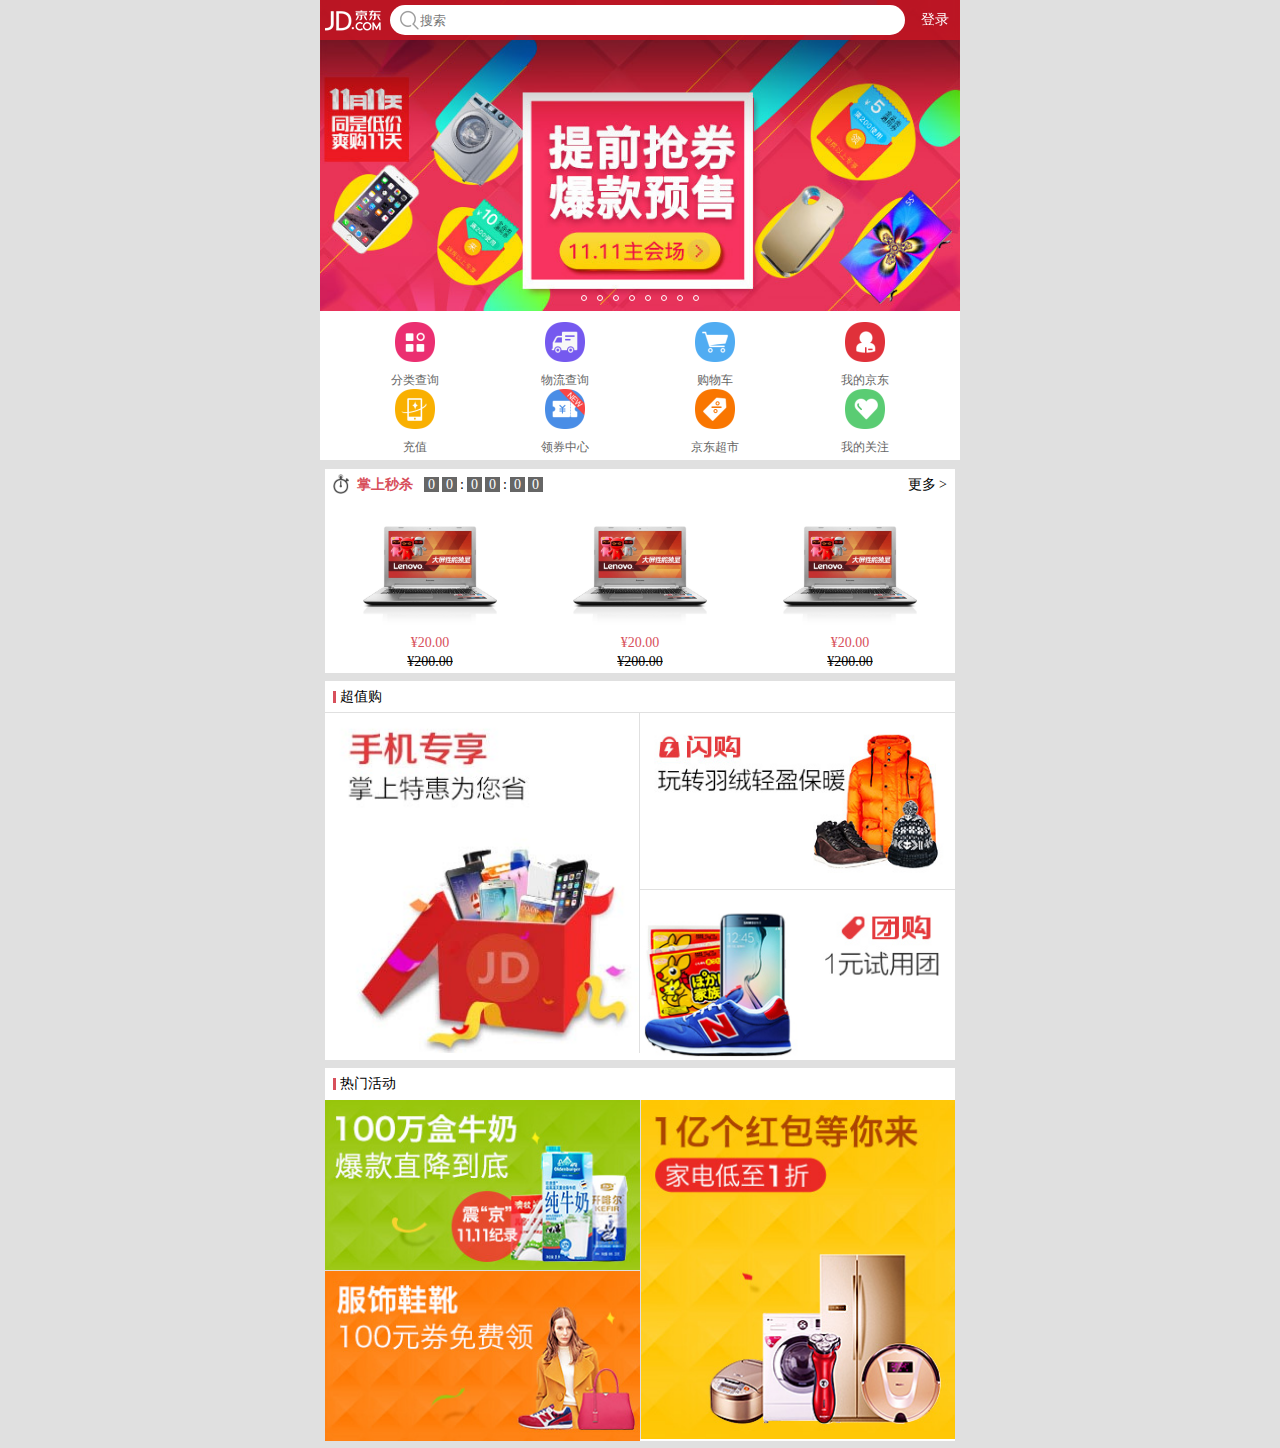
<file: index.html>
<!DOCTYPE html>
<html lang="en">
<head>
    <meta charset="UTF-8">
    <meta name="viewport" content="width=device-width, initial-scale=1.0,user-scalable=no">
    <title>京东首页</title>
    <link rel="stylesheet" href="css/base.css">
    <link rel="stylesheet" href="css/index.css">
</head>
<body>
<div class="jd_layout">
    <div class="jd_header">
        <div class="header_box">
            <a href="#" class="icon_logo"></a>
            <form action="#" class="header_search">
                <span class="icon_search"></span>
                <input type="search" class="search" placeholder="搜索">
            </form>
            <a href="#" class="login">登录</a>
        </div>
    </div>
    <div class="jd_banner">
        <ul class="jd_banner_slider clearfix">
            <li><img src="images/l8.jpg" alt=""/></li>
            <li><img src="images/l1.jpg" alt=""/></li>
            <li><img src="images/l2.jpg" alt=""/></li>
            <li><img src="images/l3.jpg" alt=""/></li>
            <li><img src="images/l4.jpg" alt=""/></li>
            <li><img src="images/l5.jpg" alt=""/></li>
            <li><img src="images/l6.jpg" alt=""/></li>
            <li><img src="images/l7.jpg" alt=""/></li>
            <li><img src="images/l8.jpg" alt=""/></li>
            <li><img src="images/l1.jpg" alt=""/></li>
        </ul>
        <ul class="jd_banner_circle clearfix">
            <li></li>
            <li></li>
            <li></li>
            <li></li>
            <li></li>
            <li></li>
            <li></li>
            <li></li>
        </ul>
    </div>
    <nav class="jd_nav">
        <ul>
            <li>
                <a href="./category.html">
                    <img src="images/nav0.png" alt=""/>
                    <p>分类查询</p>
                </a>
            </li>
            <li>
                <a href="">
                    <img src="images/nav1.png" alt=""/>
                    <p>物流查询</p>
                </a>
            </li>
            <li>
                <a href="./cart.html">
                    <img src="images/nav2.png" alt=""/>
                    <p>购物车</p>
                </a>
            </li>
            <li>
                <a href="">
                    <img src="images/nav3.png" alt=""/>
                    <p>我的京东</p>
                </a>
            </li>
            <li>
                <a href="">
                    <img src="images/nav4.png" alt=""/>
                    <p>充值</p>
                </a>
            </li>
            <li>
                <a href="">
                    <img src="images/nav5.png" alt=""/>
                    <p>领券中心</p>
                </a>
            </li>
            <li>
                <a href="">
                    <img src="images/nav6.png" alt=""/>
                    <p>京东超市</p>
                </a>
            </li>
            <li>
                <a href="">
                    <img src="images/nav7.png" alt=""/>
                    <p>我的关注</p>
                </a>
            </li>
        </ul>
    </nav>
    <main class="jd_product">
        <section class="product_box">
            <div class="product_box_top">
                <div class="product_secKill">
                    <span class="secKill_icon"></span>
                    <h4 class="secKill_txt">掌上秒杀</h4>
                    <div class="secKill_time">
                        <span class="num">0</span>
                        <span class="num">0</span>
                        <span class="str">:</span>
                        <span class="num">0</span>
                        <span class="num">0</span>
                        <span class="str">:</span>
                        <span class="num">0</span>
                        <span class="num">0</span>
                    </div>
                </div>
                <div class="product_more">
                    <a href="#">更多 > </a>
                </div>
            </div>
            <div class="product_box_bottom ">
                <ul class="clearfix">
                    <li>
                        <a href="#"><img src="images/detail02.jpg" alt=""></a>
                        <p class="new_price">&yen;20.00</p>
                        <p class="old_price">&yen;200.00</p>
                    </li>
                    <li>
                        <a href="#"><img src="images/detail02.jpg" alt=""></a>
                        <p class="new_price">&yen;20.00</p>
                        <p class="old_price">&yen;200.00</p>
                    </li>
                    <li>
                        <a href="#"><img src="images/detail02.jpg" alt=""></a>
                        <p class="new_price">&yen;20.00</p>
                        <p class="old_price">&yen;200.00</p>
                    </li>
                </ul>
            </div>
        </section>
        <section class="product_box">
            <div class="product_box_top have_bar ">
                <h4>超值购</h4>
            </div>
            <div class="product_box_bottom clearfix pd_buy">
                <a href="#" class="flow_f border_right"><img src="images/cp1.jpg" alt=""></a>
                <a href="#" class="flow_r border_bottom"><img src="images/cp2.jpg" alt=""></a>
                <a href="#" class="flow_r"><img src="images/cp3.jpg" alt=""></a>
            </div>
        </section>
        <section class="product_box">
            <div class="product_box_top">
                <h4>热门活动</h4>
            </div>
            <div class="product_box_bottom pd_buy clearfix">
                <a href="#" class="flow_r border_left"><img src="images/cp4.jpg" alt=""></a>
                <a href="#" class="flow_f border_bottom"><img src="images/cp5.jpg" alt=""></a>
                <a href="#" class="flow_f"><img src="images/cp6.jpg" alt=""></a>
            </div>
        </section>
    </main>
</div>
<script src="js/index.js"></script>
</body>
</html>
</file>
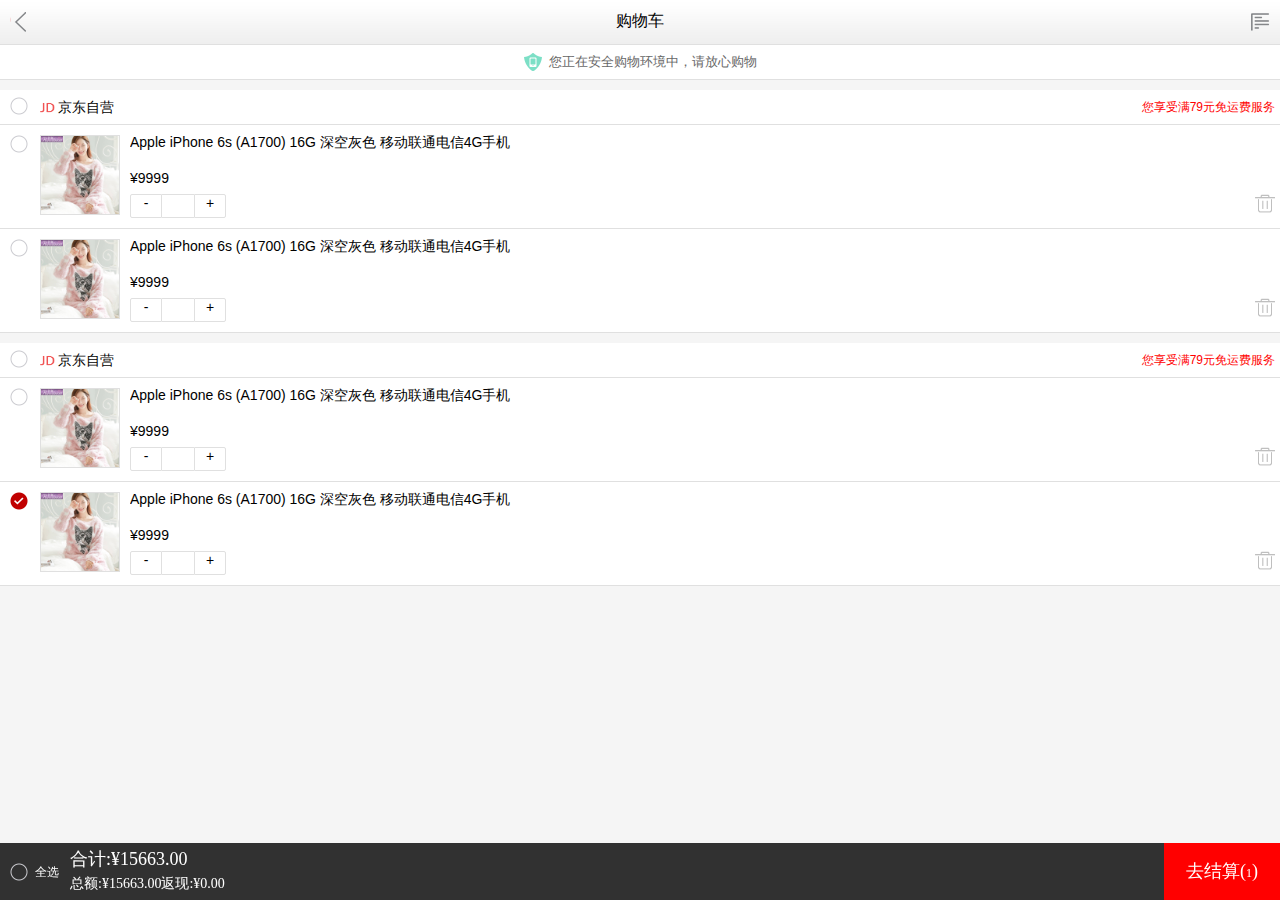
<file: cart.html>
<!DOCTYPE html>
<html lang="en">
<head>
    <meta charset="UTF-8">
    <meta name="viewport" content="width=device-width, initial-scale=1.0">
    <title>购物车</title>
    <link rel="stylesheet" href="css/base.css">
    <link rel="stylesheet" href="css/cart.css">
</head>
<body>
    <header class="topBar">
        <a href="#" class="icon_back"></a>
        <h2>购物车</h2>
        <a href="#" class="icon_menu"></a>
    </header>
    <main class="content">
        <div class="safeBar">
            <p class="safeTip">您正在安全购物环境中，请放心购物</p>
        </div>
        <div class="shop">
            <div class="shop_title">
               <div class="shop_check">
                   <span class="shop_checkbox"></span>
               </div>
                <div class="store_content">
                    <img src="images/buy-logo.png" alt="">
                    <span class="store_name">京东自营</span>
                    <span class="ex-charge">您享受满79元免运费服务</span>
                </div>
            </div>
            <div class="shop_content">
                <div class="content_check">
                    <span class="shop_checkbox"></span>
                </div>

                <div class="detail">
                    <a href="#" class="content_img"><img src="images/detail01.jpg" alt=""></a>
                    <a class="detail_title">Apple iPhone 6s (A1700) 16G 深空灰色 移动联通电信4G手机</a>
                    <p class="detail_price">&yen;9999</p>
                    <div class="change clearfix">
                        <span class="change_minus">-</span>
                        <input type="tel">
                        <span class="change_plus">+</span>
                    </div>
                    <div class="del_box">
                        <span class="del_top"></span>
                        <span class="del_bot"></span>
                    </div>
                </div>
            </div>
            <div class="shop_content">
                <div class="content_check">
                    <span class="shop_checkbox"></span>
                </div>

                <div class="detail">
                    <a href="#" class="content_img"><img src="images/detail01.jpg" alt=""></a>
                    <a class="detail_title">Apple iPhone 6s (A1700) 16G 深空灰色 移动联通电信4G手机</a>
                    <p class="detail_price">&yen;9999</p>
                    <div class="change clearfix">
                        <span class="change_minus">-</span>
                        <input type="tel">
                        <span class="change_plus">+</span>
                    </div>
                    <div class="del_box">
                        <span class="del_top"></span>
                        <span class="del_bot"></span>
                    </div>
                </div>
            </div>
        </div>
        <div class="shop">
            <div class="shop_title">
                <div class="shop_check">
                    <span class="shop_checkbox"></span>
                </div>
                <div class="store_content">
                    <img src="images/buy-logo.png" alt="">
                    <span class="store_name">京东自营</span>
                    <span class="ex-charge">您享受满79元免运费服务</span>
                </div>
            </div>
            <div class="shop_content">
                <div class="content_check">
                    <span class="shop_checkbox"></span>
                </div>

                <div class="detail">
                    <a href="#" class="content_img"><img src="images/detail01.jpg" alt=""></a>
                    <a class="detail_title">Apple iPhone 6s (A1700) 16G 深空灰色 移动联通电信4G手机</a>
                    <p class="detail_price">&yen;9999</p>
                    <div class="change clearfix">
                        <span class="change_minus">-</span>
                        <input type="tel">
                        <span class="change_plus">+</span>
                    </div>
                    <div class="del_box">
                        <span class="del_top"></span>
                        <span class="del_bot"></span>
                    </div>
                </div>
            </div>
            <div class="shop_content">
                <div class="content_check">
                    <span class="shop_checkbox" checked></span>
                </div>

                <div class="detail">
                    <a href="#" class="content_img"><img src="images/detail01.jpg" alt=""></a>
                    <a class="detail_title">Apple iPhone 6s (A1700) 16G 深空灰色 移动联通电信4G手机</a>
                    <p class="detail_price">&yen;9999</p>
                    <div class="change clearfix">
                        <span class="change_minus">-</span>
                        <input type="tel">
                        <span class="change_plus">+</span>
                    </div>
                    <div class="del_box">
                        <span class="del_top"></span>
                        <span class="del_bot"></span>
                    </div>
                </div>
            </div>
        </div>

    </main>
    <footer class="amount">
        <div class="amount_check">
            <span class="shop_checkbox"></span>
            <span class="choseAll">全选</span>
        </div>
        <div class="amount_info">
            <p class="sum">合计:<span>¥15663.00</span></p>
            <p class="other">总额:<span>¥15663.00</span>返现:<span>¥0.00</span></p>
        </div>
        <div class="amount_submit">
            <a href="#">去结算(<span>1</span>)</a>
        </div>
    </footer>
    <div class="mask">
        <div class="mask_box">
            <div class="mask_box_con">确认要删除这些商品吗？</div>
            <div class="mask_box_btn clearfix">
                <span class="btn_cancel">取消</span>
                <span class="btn_submit">确认</span>
            </div>
        </div>
    </div>
    <script src="js/cart.js"></script>
</body>
</html>
</file>
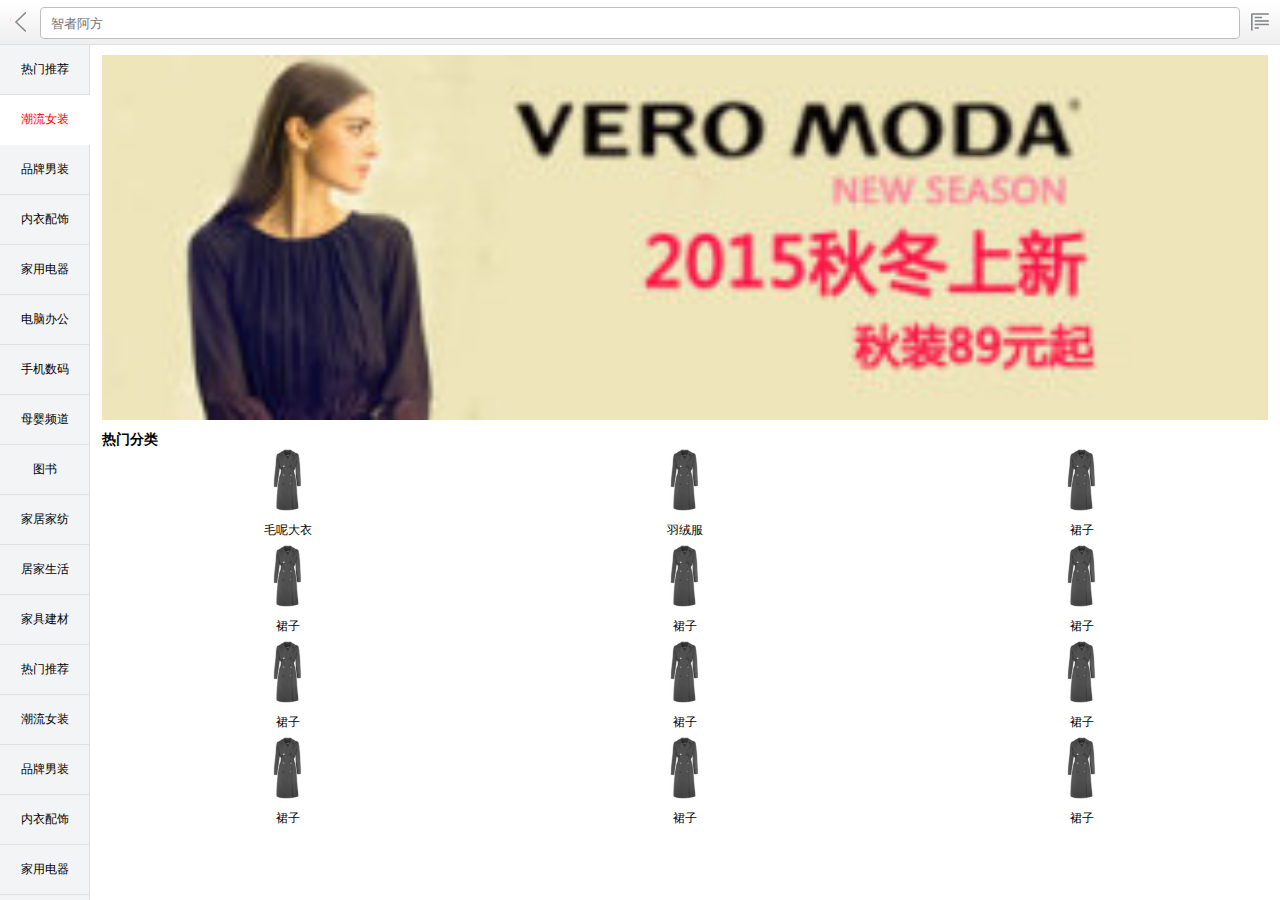
<file: category.html>
<!DOCTYPE html>
<html lang="en">
<head>
    <meta charset="UTF-8">
    <meta name="viewport" content="width=device-width, initial-scale=1.0">
    <title>京东分类</title>
    <link rel="stylesheet" href="css/base.css">
    <link rel="stylesheet" href="css/category.css">
</head>
<body>
<header class="topBar">
    <a href="#" class="icon_back"></a>
    <form action="#" class="topBar_search">
        <input type="search" placeholder="智者阿方">
    </form>
    <a href="#" class="icon_menu"></a>
</header>
<main class="category">
    <div class="category_left">
        <ul>
            <li><a href="javascript:;">热门推荐</a></li>
            <li><a href="javascript:;"  class="now">潮流女装</a></li>
            <li><a href="javascript:;">品牌男装</a></li>
            <li><a href="javascript:;">内衣配饰</a></li>
            <li><a href="javascript:;">家用电器</a></li>
            <li><a href="javascript:;">电脑办公</a></li>
            <li><a href="javascript:;">手机数码</a></li>
            <li><a href="javascript:;">母婴频道</a></li>
            <li><a href="javascript:;">图书</a></li>
            <li><a href="javascript:;">家居家纺</a></li>
            <li><a href="javascript:;">居家生活</a></li>
            <li><a href="javascript:;">家具建材</a></li>
            <li><a href="javascript:;">热门推荐</a></li>
            <li><a href="javascript:;">潮流女装</a></li>
            <li><a href="javascript:;">品牌男装</a></li>
            <li><a href="javascript:;">内衣配饰</a></li>
            <li><a href="javascript:;">家用电器</a></li>
            <li><a href="javascript:;">电脑办公</a></li>
            <li><a href="javascript:;">手机数码</a></li>
            <li><a href="javascript:;">母婴频道</a></li>
            <li><a href="javascript:;">图书</a></li>
            <li><a href="javascript:;">家居家纺</a></li>
            <li><a href="javascript:;">居家生活</a></li>
            <li><a href="javascript:;">家具建材</a></li>
        </ul>
    </div>
    <div class="category_right">
        <div class="banner">
            <a href="#"><img src="images/banner_1.jpg" alt=""></a>
        </div>
        <div class="r_product">
            <ul>
                <h3>热门分类</h3>
                <li>
                    <a href="#">
                        <img src="images/nv-fy.jpg" alt="">
                        <p>毛呢大衣</p>
                    </a>
                </li>
                <li>
                    <a href="#">
                        <img src="images/nv-fy.jpg" alt="">
                        <p>羽绒服</p>
                    </a>
                </li>
                <li>
                    <a href="#">
                        <img src="images/nv-fy.jpg" alt="">
                        <p>裙子</p>
                    </a>
                </li>
                <li>
                    <a href="#">
                        <img src="images/nv-fy.jpg" alt="">
                        <p>裙子</p>
                    </a>
                </li>
                <li>
                    <a href="#">
                        <img src="images/nv-fy.jpg" alt="">
                        <p>裙子</p>
                    </a>
                </li>
                <li>
                    <a href="#">
                        <img src="images/nv-fy.jpg" alt="">
                        <p>裙子</p>
                    </a>
                </li>
                <li>
                    <a href="#">
                        <img src="images/nv-fy.jpg" alt="">
                        <p>裙子</p>
                    </a>
                </li>
                <li>
                    <a href="#">
                        <img src="images/nv-fy.jpg" alt="">
                        <p>裙子</p>
                    </a>
                </li>
                <li>
                    <a href="#">
                        <img src="images/nv-fy.jpg" alt="">
                        <p>裙子</p>
                    </a>
                </li>
                <li>
                    <a href="#">
                        <img src="images/nv-fy.jpg" alt="">
                        <p>裙子</p>
                    </a>
                </li>
                <li>
                    <a href="#">
                        <img src="images/nv-fy.jpg" alt="">
                        <p>裙子</p>
                    </a>
                </li>
                <li>
                    <a href="#">
                        <img src="images/nv-fy.jpg" alt="">
                        <p>裙子</p>
                    </a>
                </li>
            </ul>
        </div>
    </div>
</main>

<script src="js/category.js"></script>
</body>
</html>
</file>
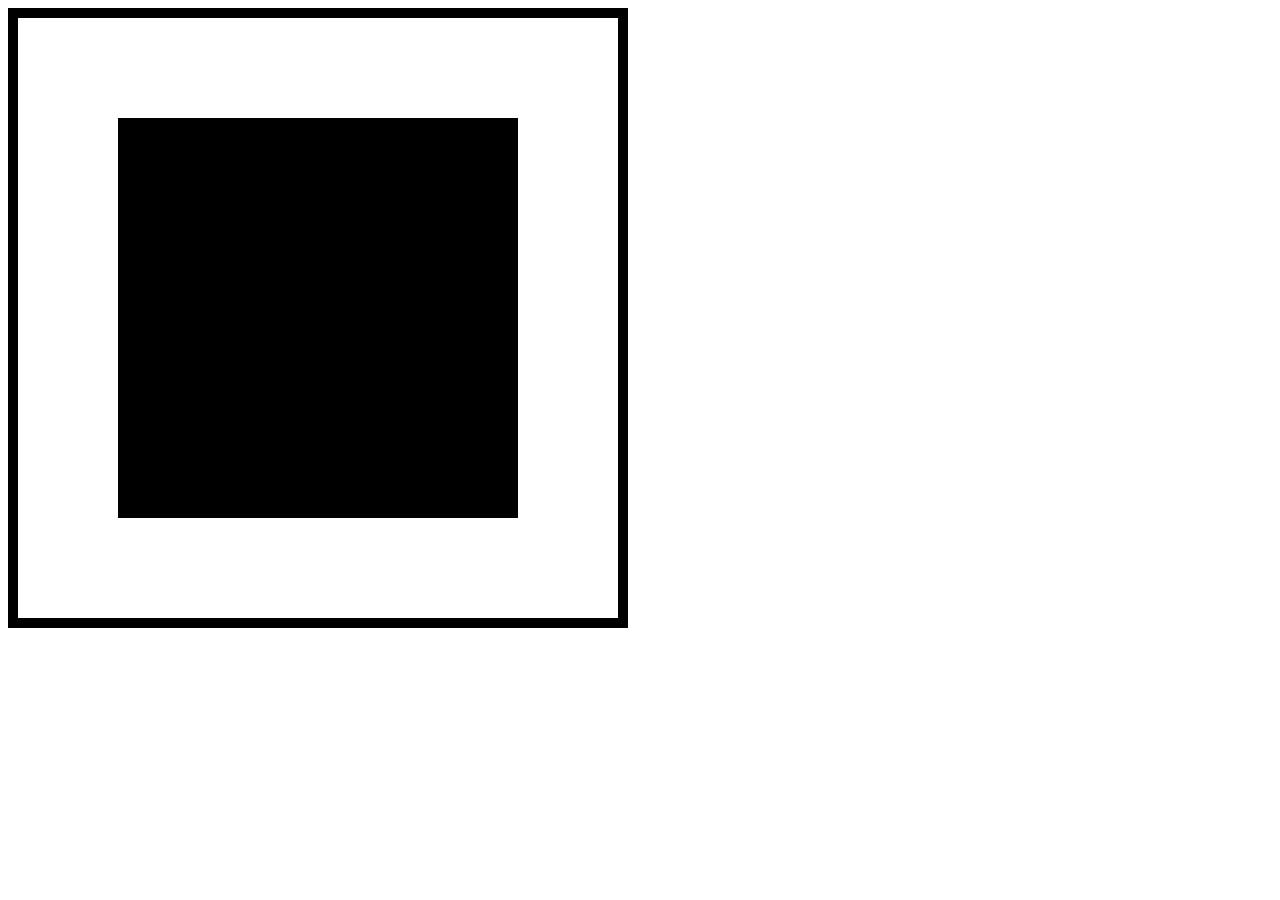
<file: images/demo.html>
<!DOCTYPE html>
<html lang="en">
<head>
    <meta charset="UTF-8">
    <title>Title</title>
    <style>
        div {
            width: 400px;
            height: 400px;
            border: solid 10px;
            background-color: black;
            background-image: url(http://imgsrc.baidu.com/forum/w%3D580/sign=3a30b74051da81cb4ee683c56267d0a4/94ed9ccad1c8a7865e4915ba6709c93d71cf5011.jpg);
            background-repeat: no-repeat;
            padding: 100px;
            background-clip: content-box;
        }
        .clip {
            background-clip:content-box;
        }

        .origin {
            background-origin:content-box;
        }
    </style>
</head>
<body>
<div class="clip"></div>
</body>
</html>
</file>
<file: css/base.css>
*,
::before,
::after {
    margin: 0;
    padding: 0;
    -webkit-tap-highlight-color: transparent;
    -webkit-box-sizing: border-box;
}
body {
    font-size: 14px;
    font-family: "microsoft YaHei","sans-serif";
    color: #000;
}
ul {
    list-style: none;
}
a {
    text-decoration: none;
    color: #000;
}
input,textarea {
    outline: none;
    border: none;
    resize: none;
    -webkit-appearance: none;
}
.clearfix::before,
.clearfix::after {
    content: ".";
    display: block;
    height: 0;
    line-height: 0;
    visibility: hidden;
    clear : both;
}
[class ^= "icon_"]{
    background: url(../images/sprites.png) no-repeat;
    background-size: 200px 200px;
}


/*分类跟购物车头部的公共样式*/
.topBar {
    width: 100%;
    height: 45px;
    border-bottom: 1px solid #e0e0e0;
    background: url(../images/header-bg.png) repeat-x;
    background-size: 1px 44px;
    position: absolute;
    z-index: 1000;
}
.topBar > .icon_back {
    position: absolute;
    top: 0;
    left: 0;
    width: 16px;
    height: 20px;
    background-position: -20px 0;
    margin: 12px 10px;
}
.topBar > .topBar_search {
    width: 100%;
    height: 45px;
    padding: 7px 40px;
}
.topBar > .topBar_search > input {
    width: 100%;
    height: 32px;
    border: 1px solid #bfbfbf;
    border-radius: 4px;
    padding-left: 10px;
}
.topBar > .icon_menu {
    display: block;
    width: 20px;
    height: 20px;
    margin: 12px 10px;
    background-position: -60px 0;
    position: absolute;
    top: 0;
    right: 0;
    background-clip: content-box;
    background-origin: content-box;
}
</file>
<file: css/index.css>
body {
    background-color: #e0e0e0;
}

/*最外层盒子，设置最大最小值为多少*/
.jd_layout {
    min-width: 300px;
    max-width: 640px;
    margin: 0 auto;
    position: relative;
}
.jd_header {
    position: fixed;
    top: 0;
    left: 0;
    height: 40px;
    width: 100%;
    z-index: 999;

}
/*头部盒子*/
.jd_header > .header_box {
    min-width: 300px;
    max-width: 640px;
    height: 40px;
    background-color: rgba(201, 21, 35, 0.85);
    padding: 0 55px 0 70px;
    position: relative;
    /*flag1*/
    margin: 0 auto;
}

/*左边的logo区域*/
.jd_header > .header_box > .icon_logo {
    width: 60px;
    height: 36px;
    background-position: 0 -103px; /*因为图片已经缩小一半了，所以这里的值也要变为一半*/
    position: absolute;
    top: 4px;
    left: 5px;
}

/*中间的搜索框区域*/
.jd_header > .header_box > .header_search {
    width: 100%;
    height: 40px;
    padding: 5px 0;
    position: relative;
}

.jd_header > .header_box > .header_search > .search {
    display: inline-block;
    width: 100%;
    height: 30px;
    border-radius: 15px;
    padding-left: 30px;
}

.jd_header > .header_box > .header_search > .icon_search {
    position: absolute;
    background-position: -60px -109px;
    width: 20px;
    height: 20px;
    top: 10px;
    left: 10px;

}

/*右边的登录区域*/
.jd_header > .header_box > .login {
    width: 50px;
    height: 40px;
    text-align: center;
    line-height: 40px;
    position: absolute;
    top: 0;
    right: 0;
    color: #fff;
}

/*轮播图区域*/
.jd_banner {
    width: 100%;
    overflow: hidden;
    position: relative;
}

.jd_banner > .jd_banner_slider {
    width: 1000%;
    -webkit-transform:translateX(-10%);
    transform:translateX(-10%);
}

/*注意宽度占的百分比都是把父亲当一份来计算的，所以li站的是12.5%*/
.jd_banner > .jd_banner_slider > li {
    float: left;
    width: 10%;
}

/*注意这里的img一定要加display: block;否则会有间隙*/
.jd_banner > .jd_banner_slider > li > img {
    width: 100%;
    display: block;
}

/*轮播图处小圆点区域*/
.jd_banner > .jd_banner_circle {
    width: 118px;
    height: 6px;
    position: absolute;
    bottom: 10px;
    left: 50%;
    margin-left: -59px;
}

.jd_banner > .jd_banner_circle > li {
    width: 6px;
    height: 6px;
    border: 1px solid #fff;
    border-radius: 3px;
    float: left;
    margin-left: 10px;
}

.jd_banner > .jd_banner_circle > li:first-child {
    margin-left: 0;
}

/*导航nav区域*/
.jd_nav {
    width: 100%;
    height: 150px;
    border-bottom: 1px solid #e0e0e0;
    /* box-shadow: 0 0 6px #f0f0f0; */
    padding: 0 3.125%;
    padding-top: 11px;
    background-color: #fff;
}

.jd_nav > ul {
    width: 100%;
    text-align: center;
}

.jd_nav > ul > li {
    float: left;
    width: 25%;

}

.jd_nav > ul > li > a > img {
    width: 40px;
    height: 40px;

}

.jd_nav > ul > li > a > p {
    text-align: center;
    margin-top: 6px;
    font-size: 12px;
    color: #666;
}

/*商品区域公共样式*/
.jd_product > .product_box {
    width: 100%;
    margin-top: 8px;
    background-color: #fff;
    box-shadow: 0 0 1px 1px #e0e0e0;
}

.jd_product > .product_box > .product_box_top {
    height: 32px;
}

.jd_product > .product_box > .product_box_top > h4 {
    line-height: 32px;
    font-weight: inherit;
    position: relative;
    padding-left: 15px;
}

.jd_product > .product_box > .product_box_top > h4:before {
    content: "";
    display: block;
    width: 3px;
    height: 12px;
    background-color: #d8505c;
    position: absolute;
    top: 10px;
    left: 8px;
}

.jd_product > .product_box > .product_box_top.have_bar {
    border-bottom: 1px solid #e0e0e0;

}

/*商品区域*/
.jd_product {
    width: 100%;
    padding: 0 5px;
}

/*秒杀区域*/

.jd_product > .product_box > .product_box_top > .product_secKill > .secKill_icon {
    display: block;
    background: url(../images/seckill-icon.png) no-repeat;
    width: 16px;
    height: 20px;
    background-size: 16px 20px;
    float: left;
    margin-top: 5px;
    margin-left: 8px;

}

.jd_product > .product_box > .product_box_top > .product_secKill > .secKill_txt {
    float: left;
    margin-left: 8px;
    color: #d8505c;
    line-height: 32px;

}

.jd_product > .product_box > .product_box_top > .product_secKill > .secKill_time {
    float: left;
    margin-left: 8px;

}

.jd_product > .product_box > .product_box_top > .product_secKill > .secKill_time > .num {
    display: block;
    background-color: #666;
    width: 15px;
    height: 15px;
    float: left;
    margin-left: 3px;
    margin-top: 8px;
    text-align: center;
    line-height: 15px;
    color: #fff;
}

.jd_product > .product_box > .product_box_top > .product_secKill > .secKill_time > .str {
    display: block;
    width: 4px;
    height: 15px;
    float: left;
    line-height: 32px;
    margin-left: 3px;
}

.jd_product > .product_box > .product_box_top > .product_more {
    float: right;
    line-height: 32px;
    margin-right: 8px;
}

/*秒杀区商品部分*/
.jd_product > .product_box > .product_box_bottom {
    width: 100%;
}

.jd_product > .product_box > .product_box_bottom > ul > li {
    float: left;
    width: 33.33%;
}

.jd_product > .product_box > .product_box_bottom > ul > li > a {
    display: block;
    width: 100%;

}

.jd_product > .product_box > .product_box_bottom > ul > li > a > img {
    display: block;
    width: 64%;
    margin: 0 18%;
}

.jd_product > .product_box > .product_box_bottom > ul > li p {
    text-align: center;
}

.jd_product > .product_box > .product_box_bottom > ul > li .new_price {
    color: #d8505c;
}

.jd_product > .product_box > .product_box_bottom > ul > li .old_price {
    text-decoration: line-through;
    margin: 3px 0;
}

/*商品底部区域公共样式*/
.jd_product > .product_box > .pd_buy {
    width: 100%;
}
.jd_product > .product_box > .pd_buy > .border_right {
    border-right: 1px solid #e0e0e0;
}
.jd_product > .product_box > .pd_buy > .border_left {
    border-left: 1px solid #e0e0e0;
}
.jd_product > .product_box > .pd_buy > .border_bottom {
    border-bottom: 1px solid #e0e0e0;
}
.jd_product > .product_box > .pd_buy > .flow_f {
    width: 50%;
    float: left;
}
.jd_product > .product_box > .pd_buy > .flow_r {
    width: 50%;
    float: right;
}

/*商品下部区域*/
.jd_product > .product_box > .pd_buy img {
    /*这里一定要让宽度为100%，否则就会格局就会乱了*/
    width: 100%;
    height: 100%;
    display: block;
    vertical-align: middle;
}
</file>
<file: css/cart.css>
body {
    background-color: #f5f5f5;
}

.topBar {
    position: static;
}

.topBar > h2 {
    text-align: center;
    line-height: 42px;
    font-weight: normal;
    font-size: 16px;
    font-family: sans-serif;
    color: #000;
}

.content > .safeBar {
    background-color: #fff;
    height: 35px;
    border-bottom: 1px solid #e0e0e0;
    text-align: center;
}

/*p只有设置 display: inline-block;，宽度才不会占满一整行*/
.content > .safeBar > .safeTip {
    display: inline-block;
    line-height: 34px;
    position: relative;
    padding-left: 25px;
    color: #686868;
    font-size: 13px;
}

.content > .safeBar > .safeTip::before {
    content: '';
    display: block;
    width: 18px;
    height: 18px;
    background: url(../images/safe_icon.png) no-repeat;
    background-size: 18px 18px;
    position: absolute;
    left: 0;
    top: 8px;
}

/*购物车内容的复选框公共样式*/
.shop_checkbox {
    display: block;
    width: 20px;
    height: 20px;
    background: url(../images/shop-icon.png) no-repeat 0 0;
    background-size: 50px 100px;
}

.shop_checkbox[checked] {
    background-position: -25px 0;
}

/*购物车内容部分开始*/
.shop {
    font-family: sans-serif;
    margin-top: 10px;
    background-color: #fff;
}

.shop > .shop_title {
    height: 35px;
    border-bottom: 1px solid #e0e0e0;
}

/*因为这里是div要自己占一行，如果没有绝对定位，那么其他内容就会挤下去*/
.shop > .shop_title > .shop_check {
    width: 40px;
    height: 35px;
    position: absolute;
}

.shop > .shop_title > .shop_check > .shop_checkbox {
    position: absolute;
    top: 7px;
    left: 10px;
}

.shop > .shop_title > .store_content {
    padding-left: 40px;
    line-height: 35px;
}

.shop > .shop_title > .store_content > img {
    display: block;
    width: 15px;
    height: 13px;
    float: left;
    margin-top: 11px;
}

.shop > .shop_title > .store_content > .store_name {
    float: left;
    margin-left: 3px;
}

.shop > .shop_title > .store_content > .ex-charge {
    float: right;
    margin-right: 5px;
    color: red;
    font-size: 12px;
}

/*购物车具体货物内容开始*/
.shop_content {
    padding: 10px 0 10px 40px;
    position: relative;
    border-bottom: 1px solid #e0e0e0;

    overflow: hidden;
}

.shop_content > .content_check {
    position: absolute;
    top: 10px;
    left: 10px;
}

.shop_content > .detail {
    position: relative;
    padding-left: 90px;
}

.shop_content > .detail > .content_img {
    position: absolute;
    top: 0;
    left: 0;
    width: 80px;
    height: 80px;
    margin-right: 10px;
    border: 1px solid #e0e0e0;
}

.shop_content > .detail > .content_img > img {
    display: block;
    width: 78px;
    height: 78px;

}

.shop_content > .detail > .detail_title {
    display: block;
    height: 30px;
    line-height: 15px;
    margin-bottom: 5px;
    overflow: hidden;
}

.shop_content > .detail > .detail_price {
    margin-bottom: 8px;
}

.shop_content > .detail > .change {
    float: left;
    text-align: center;
}

.shop_content > .detail > .change > .change_minus {
    float: left;
    display: block;
    width: 32px;
    height: 24px;
    border: 1px solid #e0e0e0;
    border-top-left-radius: 2px;
    border-bottom-left-radius: 2px;
}

.shop_content > .detail > .change > input {
    float: left;
    display: block;
    width: 32px;
    height: 24px;
    border-top: 1px solid #e0e0e0;
    border-bottom: 1px solid #e0e0e0;
}

.shop_content > .detail > .change > .change_plus {
    float: left;
    display: block;
    width: 32px;
    height: 24px;
    border: 1px solid #e0e0e0;
    border-top-right-radius: 2px;
    border-bottom-right-radius: 2px;
}
.shop_content > .detail > .del_box {
    margin-right: 5px;
    float: right;
}
.shop_content > .detail > .del_box > .del_top {
    display: block;
    width: 20px;
    height: 5px;
    background: url(../images/delete_up.png) no-repeat;
    background-size: 20px 5px;
    margin-left: -1px;
}
.shop_content > .detail > .del_box > .del_bot {
    width: 18px;
    height: 18px;
    background: url(../images/delete_down.png) no-repeat;
    background-size: 18px 18px;
    display: block;
    margin-top: -3px;
}
.amount {
    position: fixed;
    bottom: 0;
    left: 0;
    width: 100%;
    height: 57px;
    background: rgba(0,0,0,.8);
    color: #fff;
}
.amount > .amount_check {
    width: 60px;
    height: 57px;
    line-height: 57px;
    position: absolute;
    top: 0;
    left: 0;

}
.amount > .amount_check > .shop_checkbox {
    position: absolute;
    top: 20px;
    left: 10px;
}
.amount > .amount_check > .choseAll {
    margin-left: 35px;
    font-size: 12px;
}
.amount > .amount_info {
    margin-left: 70px;

}
.amount > .amount_info > .sum{
    font-size: 18px;
    line-height: 32px;

}

/*结算*/
.amount > .amount_submit {
    width: 116px;
    height: 57px;
    line-height: 57px;
    position: absolute;
    right: 0;
    bottom: 0;
    background-color: red;
    text-align: center;
}
.amount > .amount_submit > a {
    font-size: 18px;
    color: #fff;
}
.amount > .amount_submit > a > span {
    font-size: 12px;
    color: #fff;
}

/*弹出框*/
.mask {
    width: 100%;
    height: 100%;
    position: absolute;
    top: 0;
    left: 0;
    background: rgba(0,0,0,.4);
    z-index: 1001;
    display: none;
}
.mask > .mask_box {
    width: 80%;
    background-color: #fff;
    margin: 40% auto;
    border-radius: 4px;
    border: 1px solid #e0e0e0;

}
.mask > .mask_box > .mask_box_con {
    width: 100%;
    height: 74px;
    line-height: 74px;
    font-size: 16px;
    border-bottom: 1px solid #e0e0e0;
    text-align: center;
}
.mask > .mask_box > .mask_box_btn {
    padding: 10px 20px;
    text-align: center;
    line-height: 36px;
    font-size: 16px;
}
.mask > .mask_box > .mask_box_btn  > .btn_cancel {
    display: block;
    width: 45%;
    height: 36px;
    border: 1px solid #e0e0e0;
    background-color: #fff;
    float: left;
    margin-right: 10%;
    border-radius: 4px;
}
.mask > .mask_box > .mask_box_btn  > .btn_submit {
    display: block;
    width: 45%;
    height: 36px;
    border: 1px solid #e0e0e0;
    background-color: red;
    float: left;
    border-radius: 4px;
    color: #fff;
}
@keyframes jumpOut {
    0% {
        opacity: 0;
        transform: translateY(-2000px);
        -webkit-transform: translateY(-2000px);
    }
    50% {
        opacity: 1;
        transform: translateY(30px);
        -webkit-transform: translateY(30px);
    }
    75%{
        transform: translateY(-10px);
        -webkit-transform: translateY(-10px);
    }
    90% {
        transform: translateY(5px);
        -webkit-transform: translateY(5px);
    }
    /*最后清除过渡*/
    100% {
        opacity: 1;
        transform: none;
        -webkit-transform: none;
    }
}
.jumpOut {
    animation: jumpOut 1s ease;
}
</file>
<file: css/category.css>
body {
    position: absolute;
    width: 100%;
    height: 100%;
    background-color: #fff;
}

/*分类部分*/
.category {
    width: 100%;
    height: 100%;
    padding-top: 45px;
    position: relative;

}
/*分类左边的部分*/
.category > .category_left {
    width: 90px;
    height: 100%;
    position: absolute;
    top: 0;
    left: 0;
    z-index: 999;
    padding-top: 45px;
    overflow: hidden;
}
.category > .category_left > ul {
    -webkit-transition: all .3s ease 0s;
    transition: all .3s ease 0s;
}
.category > .category_left > ul > li {
    width: 90px;
    height: 50px;
    border-right: 1px solid #e0e0e0;
    border-bottom: 1px solid #e0e0e0;
    background: #f3f4f6;
}
.category > .category_left > ul > li > a{
    display: block;
    width: 90px;
    height: 50px;
    line-height: 49px;
    text-align: center;
    font-size: 12px;
}
.now {
    color: red;
    border-right: none;
    background-color: #fff;
}
/*分类右边的部分*/
.category > .category_right {
    width: 100%;
    height: 100%;
    padding-left: 90px;
    overflow:hidden;
}
.category > .category_right > .banner {
    padding: 10px 12px;
    width: 100%;
}
.category > .category_right > .banner > a {
    display: block;
    width: 100%;
}
.category > .category_right > .banner > a  > img{
    display: block;
    width: 100%;
}
.category > .category_right > .r_product > ul {
    width: 100%;
    font-size: 12px;
}
.category > .category_right > .r_product > ul > h3 {
    margin-left: 12px;
}
.category > .category_right > .r_product > ul > li {
    width: 33.333%;
    float: left;
    text-align: center;
}
.category > .category_right > .r_product > ul > li p {
    line-height: 30px;
}
.category > .category_right > .r_product > ul > li img {
    width: 62px;
    height: 62px;
}
</file>
